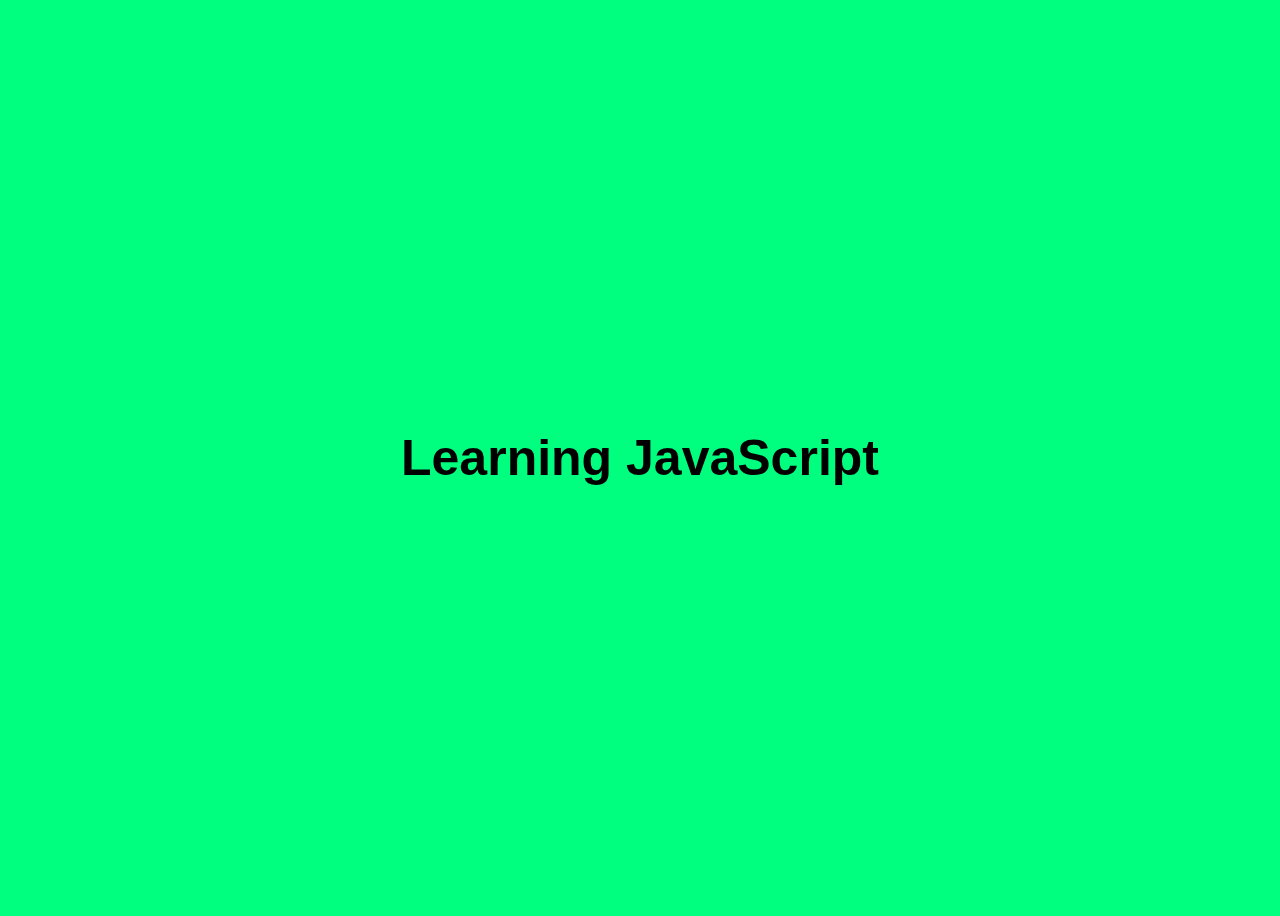
<file: AdvancedJavaScript-ObjectandFunctions/index.html>
<!DOCTYPE html>
<html lang="en">
<head>
    <meta charset="UTF-8">
    <meta name="viewport" content="width=device-width, initial-scale=1.0">
    <title>Learning JavaScript</title>
    <style>
    body{
        height: 100vh;
        display: flex;
        align-items: center;
        background-color: springgreen;
    }
    h1{
        font-family: sans-serif;
        font-size: 50px;
        line-height: 1.3;
        width: 100%;
        padding: 30px;
        text-align: center;
        color: w hite;
    }
    </style>
</head>
<body>
 <h1>Learning JavaScript</h1>
 <script src="CodingChallengeSolutionPart-I.js"></script>    
</body>
</html>
</file>
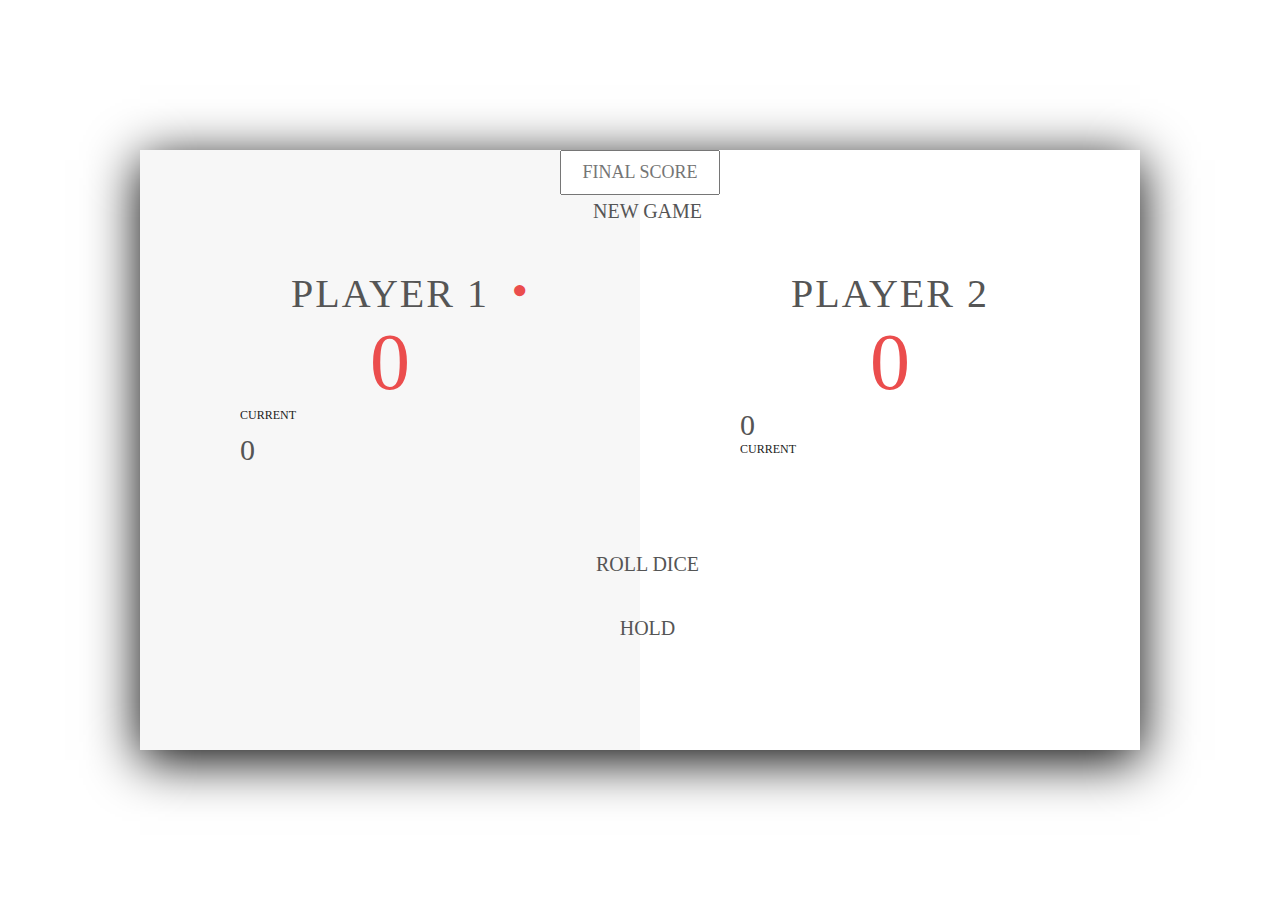
<file: DOMManipulationandEvents/index.html>
<!DOCTYPE html>
<html lang="en">
<head>
    <meta charset="UTF-8">
    <meta name="viewport" content="width=device-width, initial-scale=1.0">
    <link rel="stylesheet" href="app.css">
    <title>Pig Game</title>
</head>
<body>
<div class="wrapper clearfix">
    <div class="player-0-panel active">
        <div class="player-name" id="name-0">Player 1</div>
        <div class="player-score" id="score-0">43</div>
        <div class="Player-current-box">
          <div class="player-current-label">Current</div>
           <div class="player-current-score" id="current-0">11</div>
        </div> 
    </div>
    <div class="player-1-panel">
        <div class="player-name" id="name-1">Player 2</div>
        <div class="player-score" id="score-1">72</div>
        <div class="Player-current-box">
            <div class="player-current-score" id="current-1">0</div>
           <div class="player-current-label">Current</div>
        </div>
    </div>
    
   <button class="btn-new"><i class="ion-ios-plus-outline"></i>New game</button>
   <button class="btn-roll"><i class="ion-ios-loop"></i>Roll Dice</button>
   <button class="btn-hold"><i class="ion-ios-download-outline"></i>Hold</button>
   <input type="text"placeholder="Final score"class="final-score">
   <img src="./dice-5.jpg" alt="Dice" class="dice" id="dice-1">
   <img src="./dice-5.jpg" alt="Dice" class="dice" id="dice-2">
   
</div>
   <!--<script src="app.js"></script>-->
   <script src="codingchallenge.js"></script>
</body>
</html>
</file>
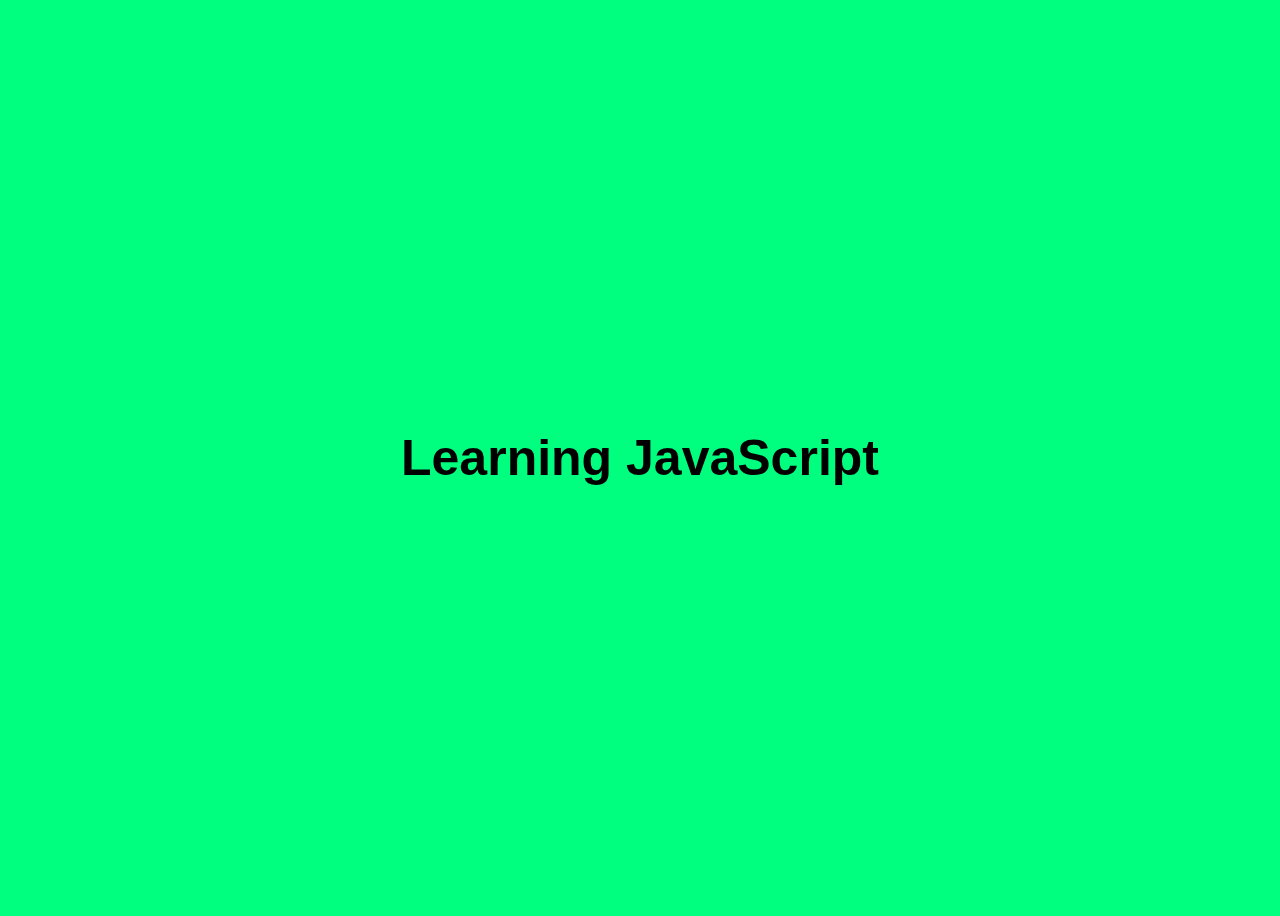
<file: HowJavaScriptWorksBehindtheScenes/index.html>
<!DOCTYPE html>
<html lang="en">
<head>
    <meta charset="UTF-8">
    <meta name="viewport" content="width=device-width, initial-scale=1.0">
    <title>Learning JavaScript</title>
    <style>
    body{
        height: 100vh;
        display: flex;
        align-items: center;
        background-color: springgreen;
    }
    h1{
        font-family: sans-serif;
        font-size: 50px;
        line-height: 1.3;
        width: 100%;
        padding: 30px;
        text-align: center;
        color: w hite;
    }
    </style>
</head>
<body>
 <h1>Learning JavaScript</h1>
 <script src="ThisKeyword.js"></script>    
</body>
</html>
</file>
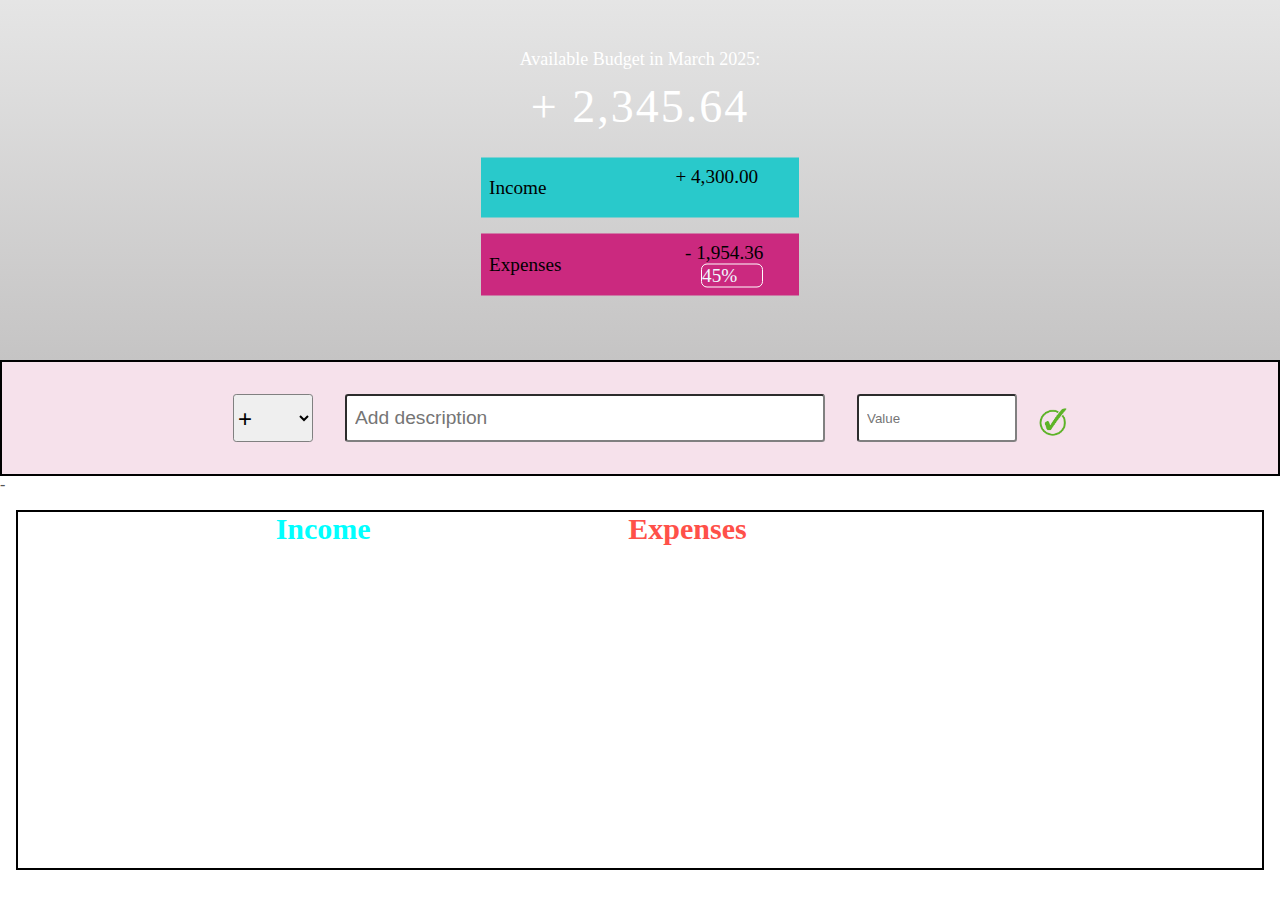
<file: TheBudgetAppProject/index.html>
<!DOCTYPE html>
<html lang="en">
<head>
    <meta charset="UTF-8">
    <meta name="viewport" content="width=device-width, initial-scale=1.0">
    <link type="text/css" rel="stylesheet" href="Budget.css">
    <title>Budget App</title>
</head>
<body>
<div class="top">
    <div class="budget">
        <div class="budget__title">
        Available Budget in <span class="budget__title--month">March 2025</span>:
    </div>

    <div class = "budget__value">+ 2,345.64</div>

        <div class="budget__income clearfix">
        <div class="budget__income--text">Income</div>
        <div class="right">
        <div class="budget__income--value">+ 4,300.00 </div>
        <div class="budget__income--percentage">&nbsp;</div>
        </div>
    </div>
    
   <div class="budget__expenses clearfix">
    <div class="budget__expenses--text">Expenses</div>
    <div class="right clearfix">
        <div class="budget__expenses--value">- 1,954.36</div>
        <div class="budget__expenses--percentage">45%</div>
    </div>
   </div>
</div>
</div>

<div class="bottom">
    <div class="add">
        <div class="add__container">
            <select class="add__type">
                <option value="inc" selected>+</option>
                <option value="exp">-</option>
            </select>
            <input type="text" class="add__description" placeholder="Add description">
            <input type="number" class="add__value" placeholder="Value">
            <button class="add_btn">
                <img src="./icon.png" alt="Tick Icon">
            </button>
        </div>-
    </div>
    <div class="container clearfix">
        <div class="income">
            <h2 class="icome__title">Income</h2>
            <div class="income__list">
                <!--
                <div class="item clearfix"id="income-0">
                    <div class="item__description">Salary</div>
                    <div class="right clearfix">
                    <div class="item__value">+ 2,100.00</div>
                    <div class="item__delete">
                    <button class="item__delete--btn"><i class=""></i></button>

                    </div>

                    </div>
                </div>-->
                
            </div>
    </div>


<div class="expenses">
    <h2 class="expenses__title">Expenses</h2>
    <div class="expenses__list">
<!--
        <div class="item clearfix"id="expense-0">
            <div class="item__description">Apartment rent</div>
            <div class="right clearfix">
            <div class="item__value">- 900.00</div>
            <div class="item__percentage">21%</div>
            <div class="item__delete">
            <button class="item__delete--btn"><i class=""></i></button>

            </div>

            </div>
        </div>-->
    
    </div>
</div>
   </div>
  </div>
        </div>
     </div>
   <script src="Budget.js"></script>
</body>
</html>
</file>
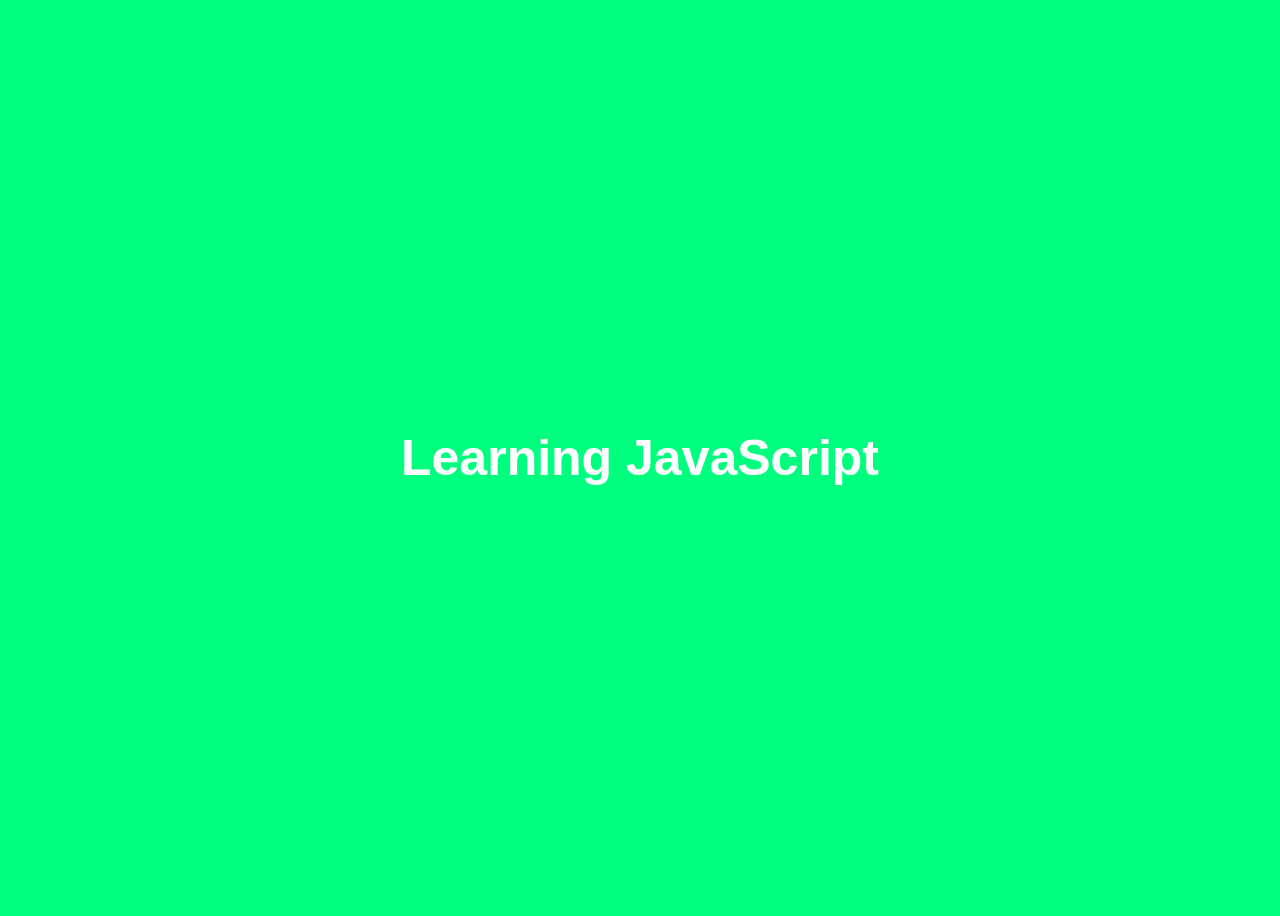
<file: codingChallenges/challenge-1/index.html>
<!DOCTYPE html>
<html lang="en">
<head>
    <meta charset="UTF-8">
    <meta name="viewport" content="width=device-width, initial-scale=1.0">
    <title>Learning JavaScript</title>
    <style>
    body{
        height: 100vh;
        display: flex;
        align-items: center;
        background-color: springgreen;
    }
    h1{
        font-family: sans-serif;
        font-size: 50px;
        line-height: 1.3;
        width: 100%;
        padding: 30px;
        text-align: center;
        color: white;
    }
    </style>
</head>
<body>
 <h1>Learning JavaScript</h1>
 <script src="codingchallenge.js"></script>   
</body>
</html>
</file>
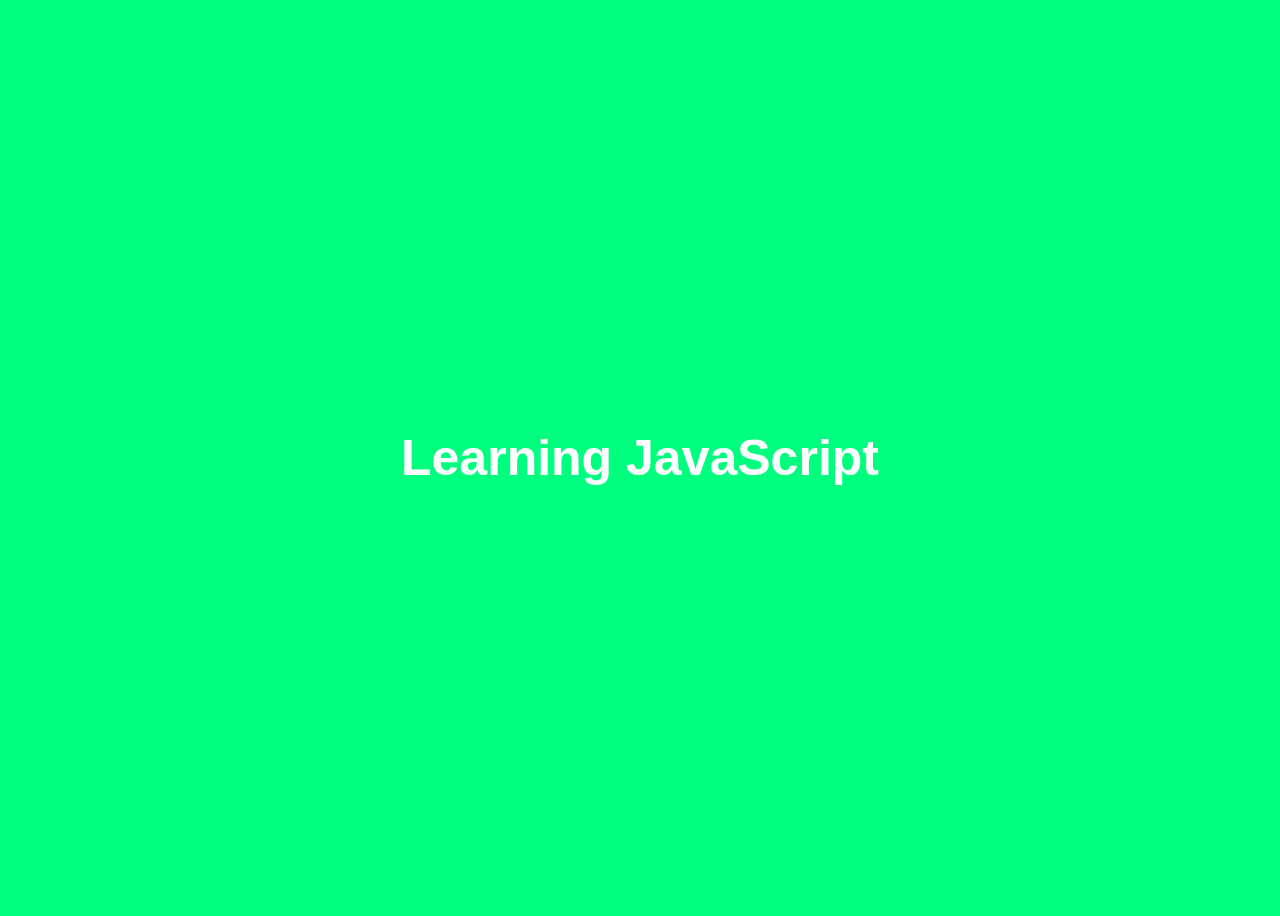
<file: codingChallenges/JavaScript Basic Language CodingChallenge/index.html>
<!DOCTYPE html>
<html lang="en">
<head>
    <meta charset="UTF-8">
    <meta name="viewport" content="width=device-width, initial-scale=1.0">
    <title>Learning JavaScript</title>
    <style>
    body{
        height: 100vh;
        display: flex;
        align-items: center;
        background-color: springgreen;
    }
    h1{
        font-family: sans-serif;
        font-size: 50px;
        line-height: 1.3;
        width: 100%;
        padding: 30px;
        text-align: center;
        color: white;
    }
    </style>
</head>
<body>
 <h1>Learning JavaScript</h1>
 <script src="CodingChallenge4.js"></script>   
</body>
</html>
</file>
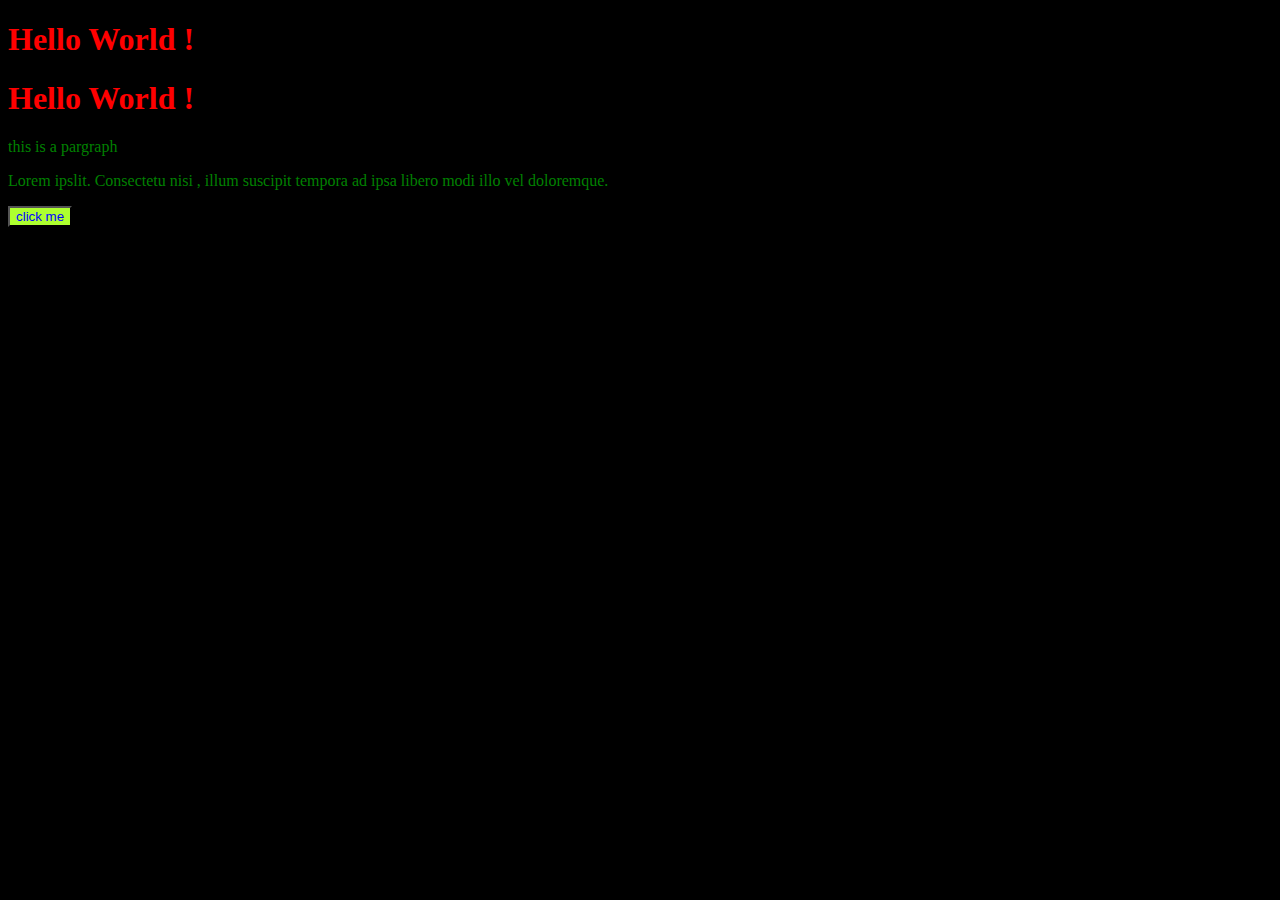
<file: TheBudgetAppProject/tutorial.html>
<!DOCTYPE html>
 <html lang="en">
 <head>
    <meta charset="UTF-8">
    <meta name="viewport" content="width=device-width, initial-scale=1.0">
    <title>CSS Level !</title>
    <link rel="stylesheet" href="tutorial.css">
 </head>
 <body>
   <h1>Hello World !</h1> 
   <h1>Hello World !</h1>
<p>this is a pargraph</p>
<p>Lorem ipslit. Consectetu  nisi , illum suscipit tempora ad ipsa libero modi illo vel doloremque.</p>
<button>click me</button>
 </body>
 </html>
</file>
<file: DOMManipulationandEvents/app.css>
.final-score{
    position: absolute;
    left: 50%;
    transform: translateX(-50%);
    top: 520;
    color: #555;
    font-size: 18px;
    font-family: 'Late';
    text-align: center;
    padding: 10px;
    width: 160px;
    text-transform: uppercase;
}
.final-score:focus{ outline: none;}

#dice-1{ top: 120px;}
#dice-2{ top: 120px;}

*{
    margin: 0;
    padding: 0;
    box-sizing: border-box;
}

.clearfix::after { 
    content: "";
    display:table ;
    clear: both;
}

body {
    background-size: cover;
    background-position: center;
    font-family: Lato;
    font-weight: 300;
    position: relative;
    height: 100vh;
    color: #555;
}

.wrapper {
    width: 1000px;
    position: absolute;
    top: 50%;
    left:50%;
    transform: translate(-50%, -50%);
    background-color:#fff;
    box-shadow: 0px 10px 50px rgba(0, 0, 0.3 );
    overflow: hidden;
    
}

.player-0-panel,
.player-1-panel {
       width: 50%;
       float:left;
       height:600px;
       padding: 100px;
}

   

.player-name {
    font-size: 40px;
    text-align: center;
    text-transform: uppercase;
    letter-spacing: 2px;
    font-weight: 100;
    margin-top: 20px;
    position: relative;
}

.player-score {
    text-align: center;
    font-size: 80px;
    font-weight: 100;
    color: #eb4d4d;
}

.active { background-color: #f7f7f7;}
.active .player-name { font-weight: 300;}

.active .player-name::after {
    content: "\2022";
    font-size: 47px;
    position: absolute;
    color: #eb4d4d;
    top: -7px;
    right: 10px;

}

.player-current-box {
    background-color: #eb4d4d;
    width: 40%;
    margin: 0 auto;
    height: 50px;
    border-radius: 5px;
    
    font-size: 30px;
    font-weight: bold;
    padding: 12px;
    text-align: center;
    background-color: red;
}

.player-current-label {
     text-transform: uppercase;
     margin-bottom: 10px;
     font-size: 12px;
     color: #222;



} 
.player-current-score {
       font-size: 30px;

}

button {
   position: absolute;
   width: 200px;
   left: 50%;
   transform: translate(-50%);
   color: #555;
   background:none;
   border:none;
   font-family: Lato;
   font-size: 20px;
   text-transform: uppercase;
   cursor: pointer;
   font-weight: 300;
   transition: red 0.3s, color;
}

button:hover { font-weight: 600;
margin-left: 20px;}

button:focus {
    outline: none;
}

i {
    color: #eb4d4d;
    display: inline-block;
    margin-right: 15px;
    font-size: 32px;
    line-height: 1;
    vertical-align: text-top;
    margin-top: -4px;
    transform: 0.2 0.3s;

}

.btn-new { top: 50px;}
.btn-roll {top: 403px;}
.btn-hold {top: 467px;}

.dice {
    width: 50px;
    height: 50px;
    position: absolute;
    left: 50%;
    top: 178px;
    transform: translate(-50%);
    height: 100px;
    box-shadow: 0px 10px 60px rgba(0, 0, 0.10 );
}

.winner { background-color: #f7f7f7; }
.winner .player-name {font-weight: 300; color: #eb4d4d;}
</file>
<file: TheBudgetAppProject/Budget.css>
*{
    margin: 0;
    padding: 0;
    box-sizing: border-box;
}

.clearfix::after{
    content: "";
    display: table ;
    clear: both;
}

body{
    color: #555;
    font-family: Open Sans;
    font-size: 16px;
    position: relative;
    height: 100vh;
    font-weight: 400;

}

.right{ float: right}
.red { color: #FF5049 !important;}
.red-focus:focus{ border: 1px solid #FF5049 !important;}




.top {


height: 40vh;
background: linear-gradient(rgba(181, 181, 181, 0.35), rgba(89, 86, 86, 0.35)), 
            url('https://t3.ftcdn.net/jpg/00/84/22/12/360_F_84221257_rfefWUrMTssPWFD16GSArJaLodR3sO8a.jpg');
background-size: cover;
width:100%;
background-repeat: no-repeat;
background-position: center;
position: relative;
color: white;

}

.budget {
    position: absolute;
    width: 350px;
    top: 50%;
    left: 50%;
    transform: translate(-50%, -50%);
}

.budget__title{
    font-size: 18px;
    text-align: center;
    margin-bottom: 10px;
    font-weight: 300;
}

.budget__value{
    font-weight: 300;
    font-size: 46px;
    text-align:center;
    margin-bottom: 25px;
    letter-spacing: 2px;
}
.budget__income{
    padding: 0.5rem;
    display: flex;
    font-size: 1.2rem;
    align-items: center;
    background: rgb(41, 201, 203);
    justify-content: space-between;
    margin: 1rem;
    color: black;
}

.right{
    color: black;
    display: inline-block;
    font-size: 1.2rem;
    margin-left: 6rem;
    align-items: center;
    
}
.income__list{
    border:#555
}

.budget__expenses{
    display: flex;
    font-size: 1.2rem;
    align-items: center;
    background: rgb(203, 41, 127);
    justify-content: space-between;
    margin: 1rem;
    color: black;
    margin-left:none;
    padding: 0.5rem;
}
.budget__expenses--percentage{
    color: orange;
    margin-left: 1rem;
    border: 1px solid white;
    border-radius:6px;
    color: aliceblue;
}

.bottom{
 
    width: 100%;
    height: 30vh;
}

.add{
    display: block;
  
}
.add__container{
    border: 2px solid black;
    justify-content: center;
    display: flex;
    padding: 1rem;
    background: rgba(242, 214, 228, 0.73);
}
.add__type{
    width: 5rem;
    font-size: 1.5rem;
    height: 3rem;
    margin: 1rem;
    border-radius: 0.2rem;
    border-color:grey;
}

.add__description{
    font-size: 1.2rem;
    align-items: center;
    background: white;
    padding: 0.5rem;
    height: 3rem;
    margin: 1rem;
    justify-content: center;
    border-radius: 0.2rem;
    width: 30rem;
    border-color:grey;
}
.add__value{
    height: 3rem;
    padding: 0.5rem;
    margin: 1rem;
    border-radius: 0.2rem;
    width: 10rem;
    border-color:grey;
}
.container{
    border: 2px solid black;
    display: flex;
    height: 25vh;
    justify-content: space-evenly;
    margin: 1rem;
    height: 40vh;
}
.income{
    font-size: 20px;
    font-weight: bold;
    color: aqua;
    
}

.expenses{
    font-size: 20px;
    font-weight: bold;
    color: #FF5049;
}


.add_btn{
    margin-top: 1.5rem;
    width: 30px;
    height: 30px;
    background: transparent;
    border: none;
}
 img {
    background: transparent;
    width: 40px;
    height: 40px;

}
</file>
<file: TheBudgetAppProject/tutorial.css>
h1 {
    color: red;
}
p{
    color: green;
}
button{
    color: blue;
    background-color: greenyellow;
}
body{
    background-color: black;
}
</file>
